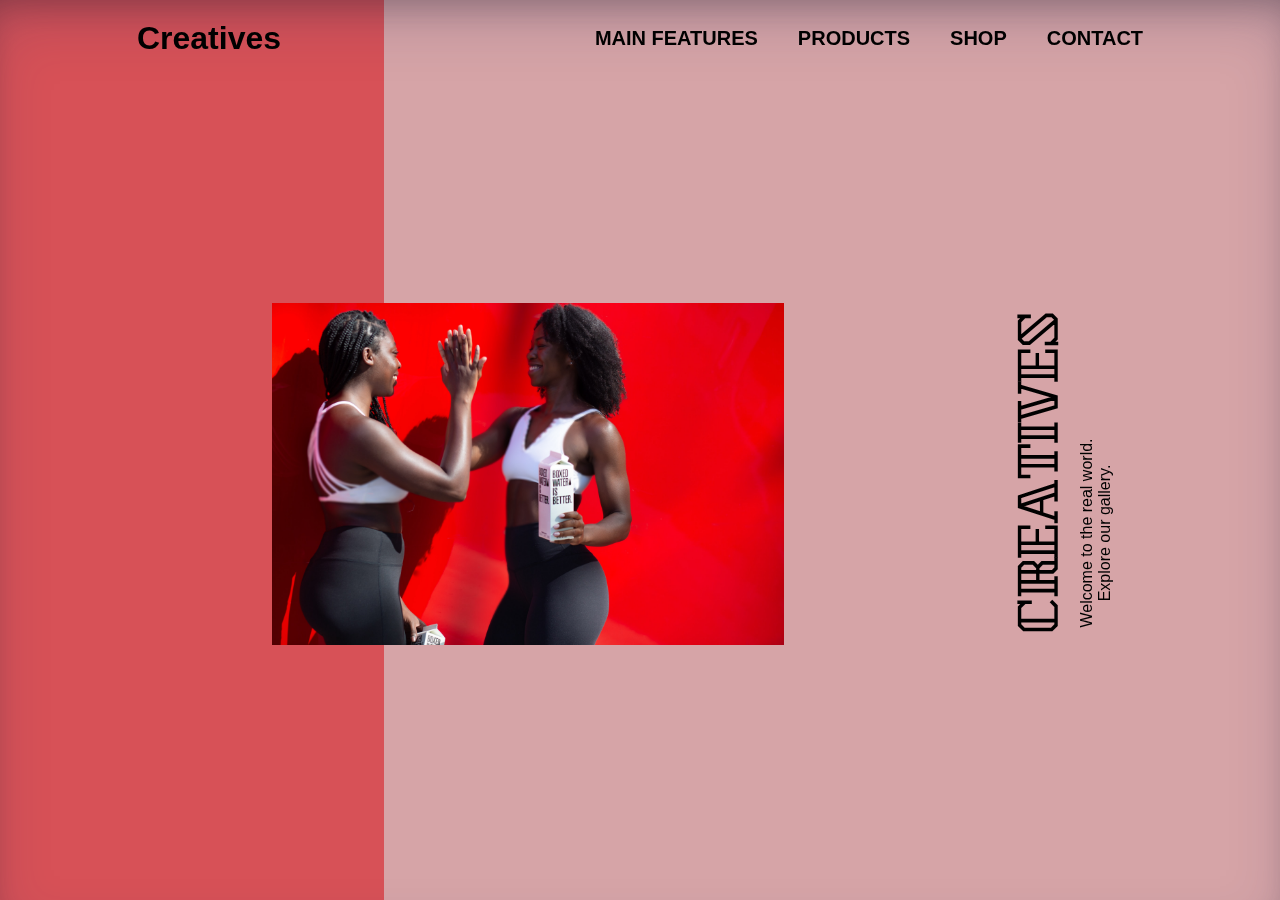
<file: Project 2.O/index.html>
<html lang="en">
  <head>
    <meta charset="UTF-8" />
    <meta http-equiv="X-UA-Compatible" content="IE=edge" />
    <meta name="viewport" content="width=device-width, initial-scale=1.0" />
    <title>Creatives Project</title>
    <link rel="stylesheet" href="style.css" />
  </head>
  <body>
    <nav>
      <div class="logo-container">
        <h1>Creatives</h1>
      </div>

      <ul>
        <li><a href="#">MAIN FEATURES</a></li>
        <li><a href="#">PRODUCTS</a></li>
        <li><a href="#">SHOP</a></li>
        <li><a href="#">CONTACT</a></li>
      </ul>
    </nav>

    <section class="sidebar"></section>

    <section class="content-container">
      <img
        src="boxed-water-is-better-tkJnOS-jNGE-unsplash.jpg"
        class="main-img"
      />

      <div class="content">
        <h1 class="main-title">CREATIVES</h1>
        <p class="main-info">
          Welcome to the real world. <br />
          Explore our gallery.
        </p>
      </div>
    </section>

    <script src="https://cdnjs.cloudflare.com/ajax/libs/gsap/3.11.3/gsap.min.js"></script>
    <script src="script.js"></script>
  </body>
</html>
</file>
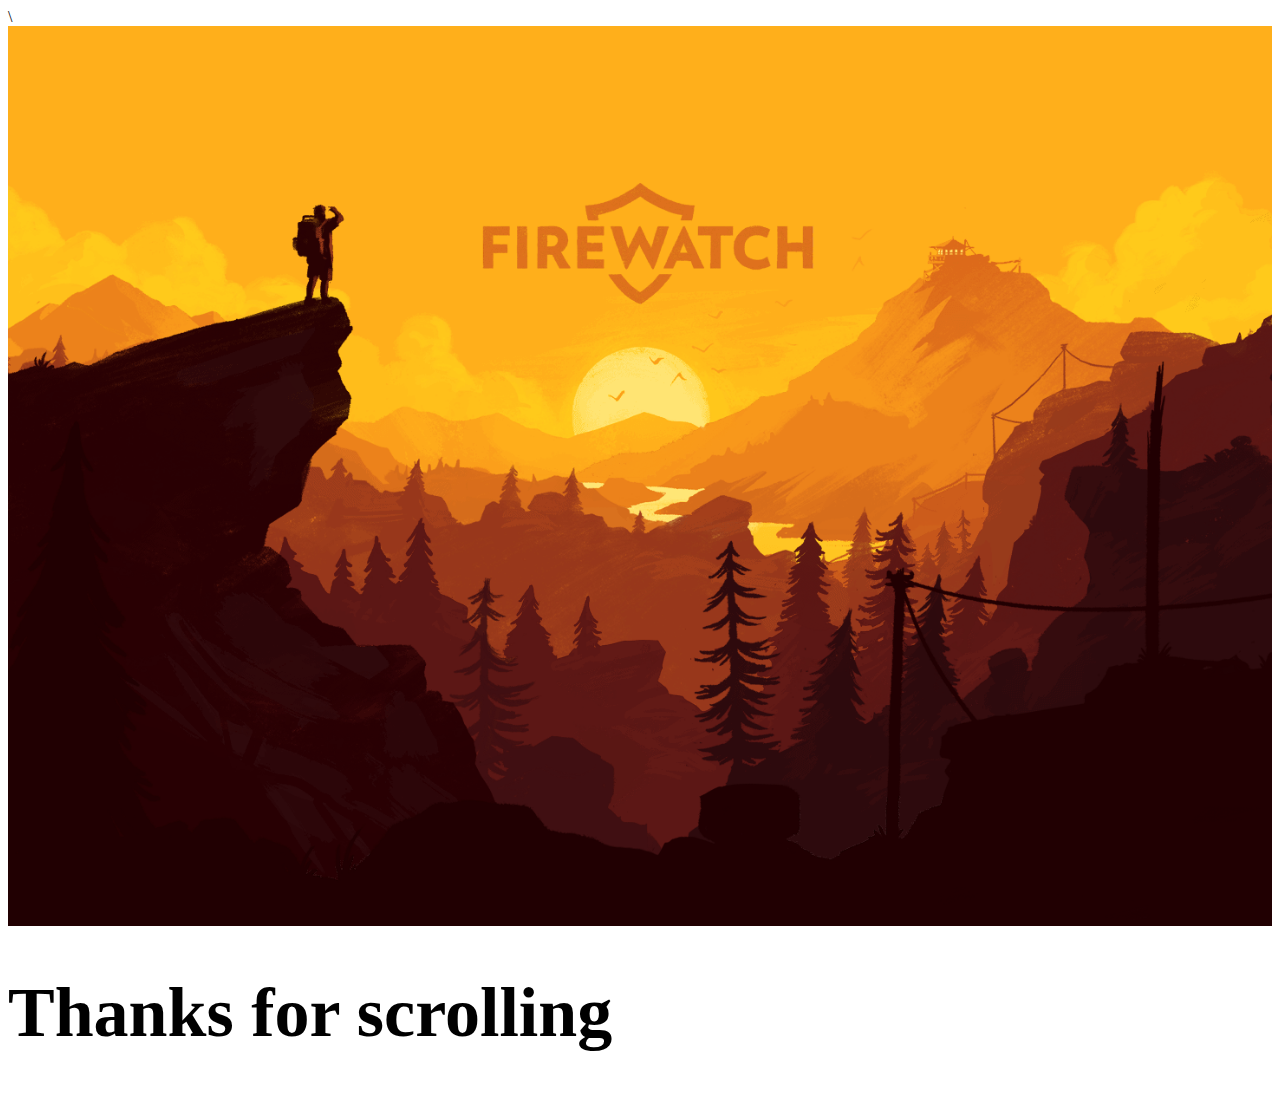
<file: scroll tigger project/index.html>
<!DOCTYPE html>
<html lang="en">

<head>
    <meta charset="UTF-8">
    <meta name="viewport" content="width=device-width, initial-scale=1.0">
    <title>Document</title>
    <link rel="shortcut icon" href="favicon.ico" type="image/x-icon">
    <link rel="stylesheet" href="style.css">
</head>

<body>
    <div class="container">
        <!-- paraller images\ -->\
        <div class="container-img">
            <div class="img">
                <img src="img/parallax0.png" class="img1" alt="">
                <img src="img/parallax1.png" class="img2" alt="">
                <img src="img/parallax2.png" class="img3" alt="">
                <img src="img/parallax3.png" class="img4" alt="">
                <img src="img/parallax4.png" class="img5" alt="">
                <img src="img/parallax5.png" class="img6" alt="">
                <img src="img/parallax6.png" class="img7" alt="">
                <img src="img/parallax7.png" class="img8" alt="">
                <img src="img/parallax8.png" class="img9" alt="">
                <div class="box"></div>
            </div>
        </div>

        <div class="boxes">
            <h1>Thanks for scrolling</h1>
        </div>
    </div>

    <script src="js/gsap.js"></script>
    <script src="js/ScrollTrigger.min.js"></script>
    <script src="js/Script.js"></script>
</body>

</html>
</file>
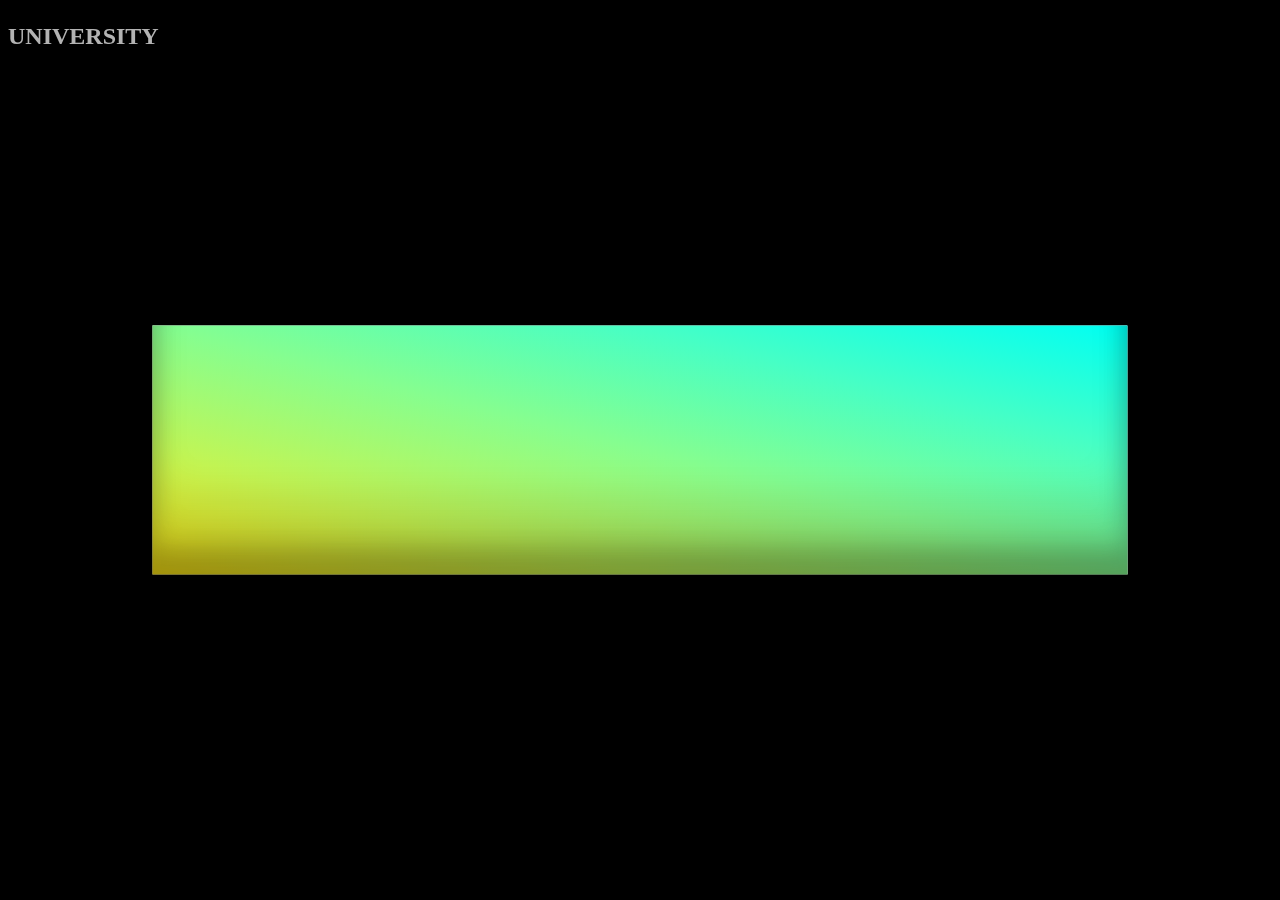
<file: inddex.html>
<!DOCTYPE html>
<html lang="en">
  <head>
    <meta charset="UTF-8" />
    <meta name="viewport" content="width=device-width, initial-scale=1.0" />
    <title>Document</title>
    <link rel="stylesheet" href="style.css" />
  </head>

  <body>
    <!-- <div class="container">
  <div id="box">
    <div class="box1">
    <h1>kumar</h1>
    </div><div class="box1">
      <h1>shiv</h1>
      </div>
            
        </div>
        <div id="box2">
    <div class="box1">
      <h1>shiv</h1>
    </div>
    <div class="box1">
      <h1>kumar</h1>
      </div>
        </div>
    
</div> -->
    <!-- <div class="text">
    <h1>BADDI UNIVERSITY</h1>
    <h1>MY name shiv kumar</h1>

    <h1>I am Pursuing btech from this UNIVERSITY</h1>
  </div>
<div class="boxes">
  <div id="box"></div><div id="box1"></div><div id="box2"></div></div> -->

    <div class="nav">
      <h2>UNIVERSITY</h2>
      <div class="part-2">
        <h3>Home</h3>
        <h3>About</h3>
        <h3>Work</h3>
        <h3>Services</h3>
        <h3>Student corner</h3>
        <h3>Login</h3>
      </div>
    </div><div class="main">
    <h1>BADDI UNIVERSITY</h1></div>
    <script
      src="https://cdnjs.cloudflare.com/ajax/libs/gsap/3.12.5/gsap.min.js"
      integrity="sha512-7eHRwcbYkK4d9g/6tD/mhkf++eoTHwpNM9woBxtPUBWm67zeAfFC+HrdoE2GanKeocly/VxeLvIqwvCdk7qScg=="
      crossorigin="anonymous"
      referrerpolicy="no-referrer"
    ></script>
    <script src="stcript.js"></script>
  </body>
</html>
</file>
<file: Project 2.O/style.css>
@import url("https://fonts.googleapis.com/css2?family=Roboto:wght@100;300;400;500;700;900&display=swap");

@import url("https://fonts.googleapis.com/css2?family=Kumar+One+Outline&display=swap");

* {
  padding: 0;
  margin: 0;
  box-sizing: border-box;
 
}
body{ background-color: #d6a4a7;
box-shadow: rgba(50, 50, 93, 0.25) 0px 30px 60px -12px inset, rgba(0, 0, 0, 0.3) 0px 18px 36px -18px inset;}
nav {
  display: flex;
  justify-content: space-around;
  align-items: center;
  position: fixed;
  width: 100%;
  z-index: 99;
  margin-top: 20px;
}

nav ul {
  display: flex;
  font-weight: 700;
  
}

nav ul li {
  list-style: none;
  margin-left: 40px;
  font-size: 20px;
  font-family: sans-serif;
}

nav ul li a {
  text-decoration: none;
  color: #000000;
}

.logo-container h1 {
  font-family: sans-serif;
}

.sidebar {
  background: #d75157;
  width: 30%;
  height: 100vh;
  position: fixed;
  z-index: -1;
}

.content-container {
  display: flex;
  flex-wrap: wrap;
  justify-content: center;
  align-items: center;
  height: 100vh;
  font-family: "Roboto", sans-serif;
  box-shadow: rgba(0, 0, 0, 0.25) 0px 54px 55px, rgba(0, 0, 0, 0.12) 0px -12px 30px, rgba(0, 0, 0, 0.12) 0px 4px 6px, rgba(0, 0, 0, 0.17) 0px 12px 13px, rgba(0, 0, 0, 0.09) 0px -3px 5px;
}

.main-img {
  width: 40%;
  margin-top: 3rem;
  margin-left: 6rem;
}

.main-title {
  transform: rotate(-90deg);
  margin-top: 10rem;
  font-size: 3rem;
  font-family: "Kumar One Outline", cursive;
}

.main-info {
  transform: rotate(-90deg);
  font-family: sans-serif;
  text-align: center;
  width: 200px;
  margin-bottom: 5rem;
  margin-left: 7rem;
}
</file>
<file: scroll tigger project/style.css>
.container-img {

    width: 100%;
    height: 100%;
    position: relative;
    overflow: hidden;
}

.img {
    width: 100%;
    height: 100vh;
    overflow: hidden;

}

.img img {
    width: 100%;
    height: 100%;
    position: absolute;
    object-fit: cover;
}

.box {
    width: 100%;
    height: 0vh;
    background-color: grey;
    position: absolute;
}

/* boxes */

.boxs {
    width: 100%;
    height: 100vh;
    background-color: grey;
    display: grid;
    color: aliceblue;
    place-content: center;


}

h1 {
    font-size: 70px;
}
</file>
<file: style.css>
body {
    color: whitesmoke;
    background-color: black;
}

.nav {
    display: flex;
    align-items: center;
    justify-content: space-between;
    padding: 30px, 40px;
}

.part-2 {
    display: flex;
    gap: 30px;

}

.main {background-image: linear-gradient(to right top, #ffe513, #c2f554, #86fe8f, #45ffc6, #00fff3);
    color: black;
    background-color: white;
    font-size: 50px;
    position: absolute;
    left: 50%;
    transform: translate(-50%, -50%);
    top: 50%;
    white-space: nowrap;
    box-shadow: rgba(0, 0, 0, 0.17) 0px -23px 25px 0px inset, rgba(0, 0, 0, 0.15) 0px -36px 30px 0px inset, rgba(0, 0, 0, 0.1) 0px -79px 40px 0px inset, rgba(0, 0, 0, 0.06) 0px 2px 1px, rgba(0, 0, 0, 0.09) 0px 4px 2px, rgba(0, 0, 0, 0.09) 0px 8px 4px, rgba(0, 0, 0, 0.09) 0px 16px 8px, rgba(0, 0, 0, 0.09) 0px 32px 16px;
}
</file>
